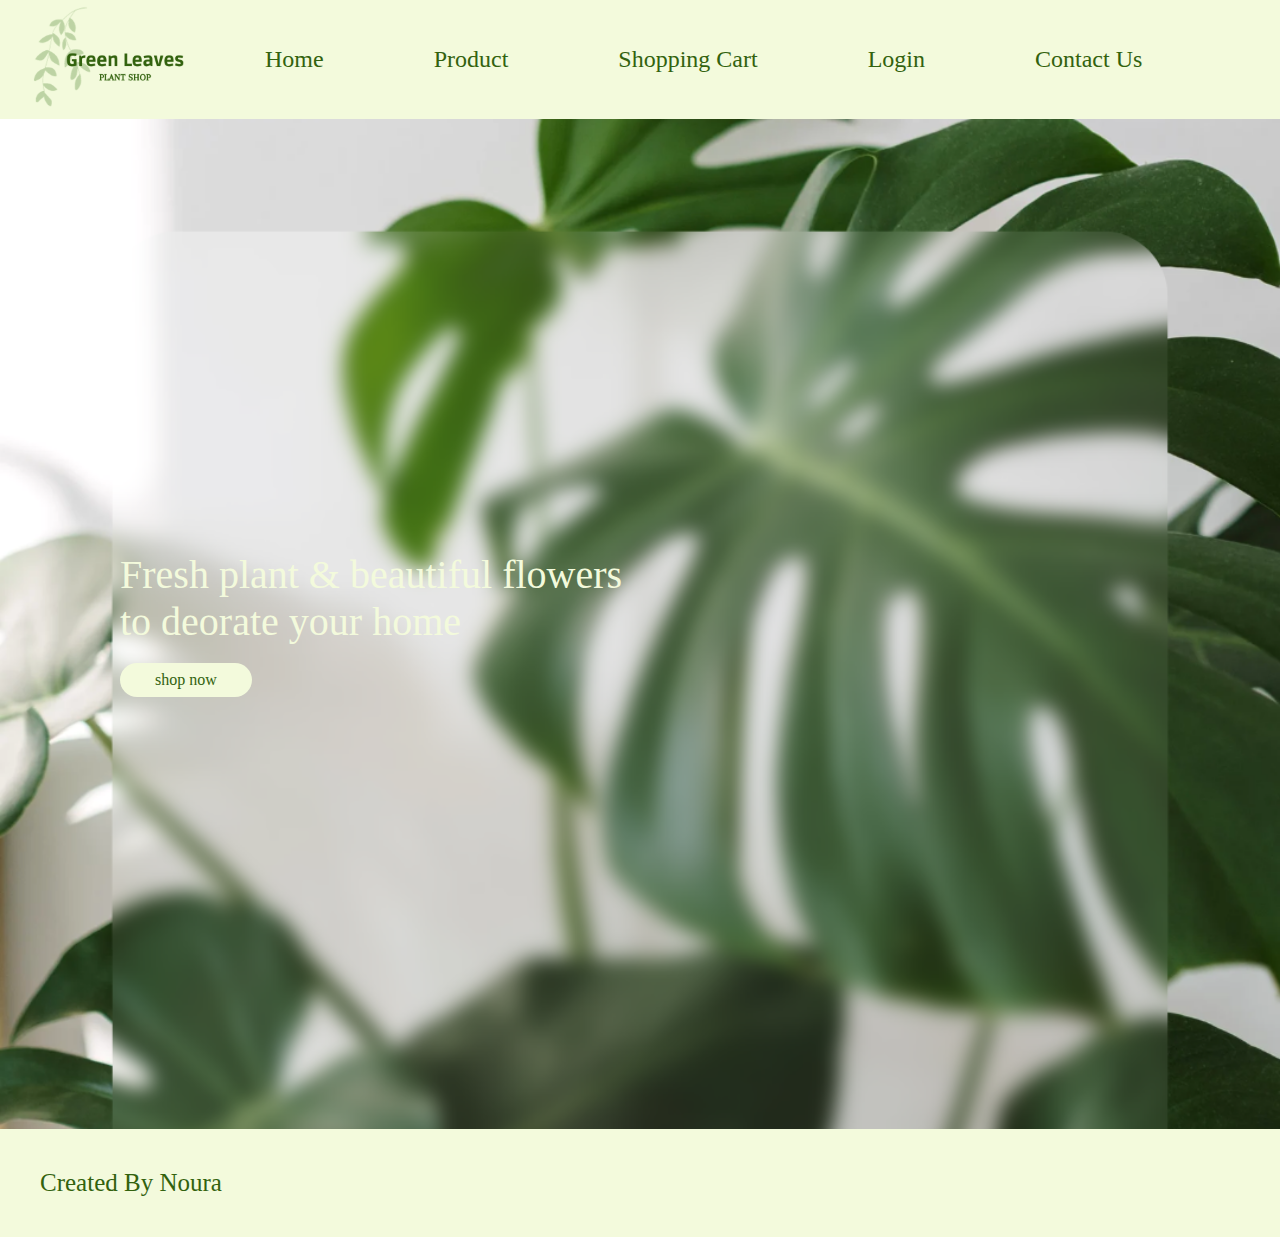
<file: index.html>
<!DOCTYPE html>
<html>
    <head>
        <title> Green Leaves </title>
        <link rel="stylesheet" href="Project.CSS">
    </head>
    <body>
        <header> 
            <div class="logoimage">
               <img src="Green Simple Plant Shop Logo11.png"> 
            </div>

            <div class="list">
            <ul>
                <li> <a href="index.html"> Home </a></li>
                <li> <a href="product.html"> Product</a></li>
                <li> <a href="shoppingCart.html"> Shopping Cart </a></li>
                <li> <a href="login.html"> Login</a></li>
                <li> <a href="conactUs.html"> Contact Us</a></li>
            </ul>
        </header>

        <div class="container">
            <div class="shop">
                <p> Fresh plant &  beautiful flowers  </p>
                <p>to deorate your home </p> <br> 
                <a href="shoppingCart.html" id="btn"> shop now </a>
            </div>
        </div>

        <footer>
             <p id="p"> Created By Noura </p>
        </footer>
    </body>
</html>
</file>
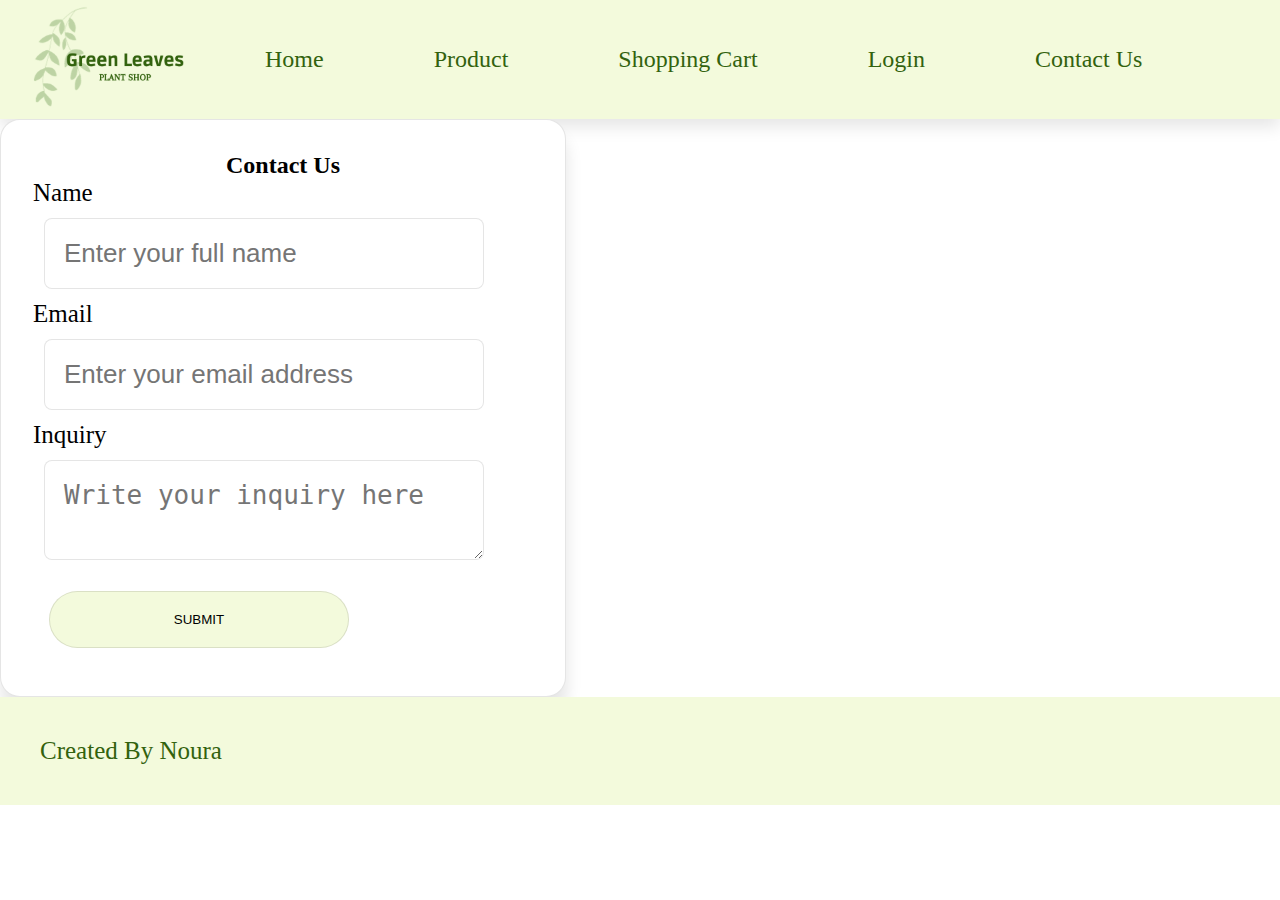
<file: conactUs.html>
<!DOCTYPE html>
<html>
    <head>
        <title> Green Leaves </title>
        <link rel="stylesheet" href="Project.CSS">
    </head>
    <body>
        
        <header> 
            <div class="logoimage">
               <img src="Green Simple Plant Shop Logo11.png"> 
            </div>
            <div class="list">
            <ul>
                <li> <a href="index.html"> Home </a></li>
                <li> <a href="product.html"> Product</a></li>
                <li> <a href="shoppingCart.html"> Shopping Cart </a></li>
                <li> <a href="login.html"> Login</a></li>
                <li> <a href="conactUs.html"> Contact Us</a></li>
            </ul>
        </header>
        <div class="login"> 
            <form  class= "login_form" method="POST">
                <h2>Contact Us</h2>
                <label for="name">Name</label>
                <input type="text" id="name" name="name" class="box" placeholder="Enter your full name" required>
                <br>
                <label for="email">Email</label>
                <input type="email" id="email" name="email" class="box" placeholder="Enter your email address" required>
                <br>
                <label for="message">Inquiry</label>
                <textarea id="message" name="message"class="box"  placeholder="Write your inquiry here" required></textarea>
                <br>
                <input type="submit" name ="submit" value="submit" class="btn">
            </form>
        </div>
        <footer>
             <p id="p"> Created By Noura </p>
        </footer>
    </body>
</html>
</file>
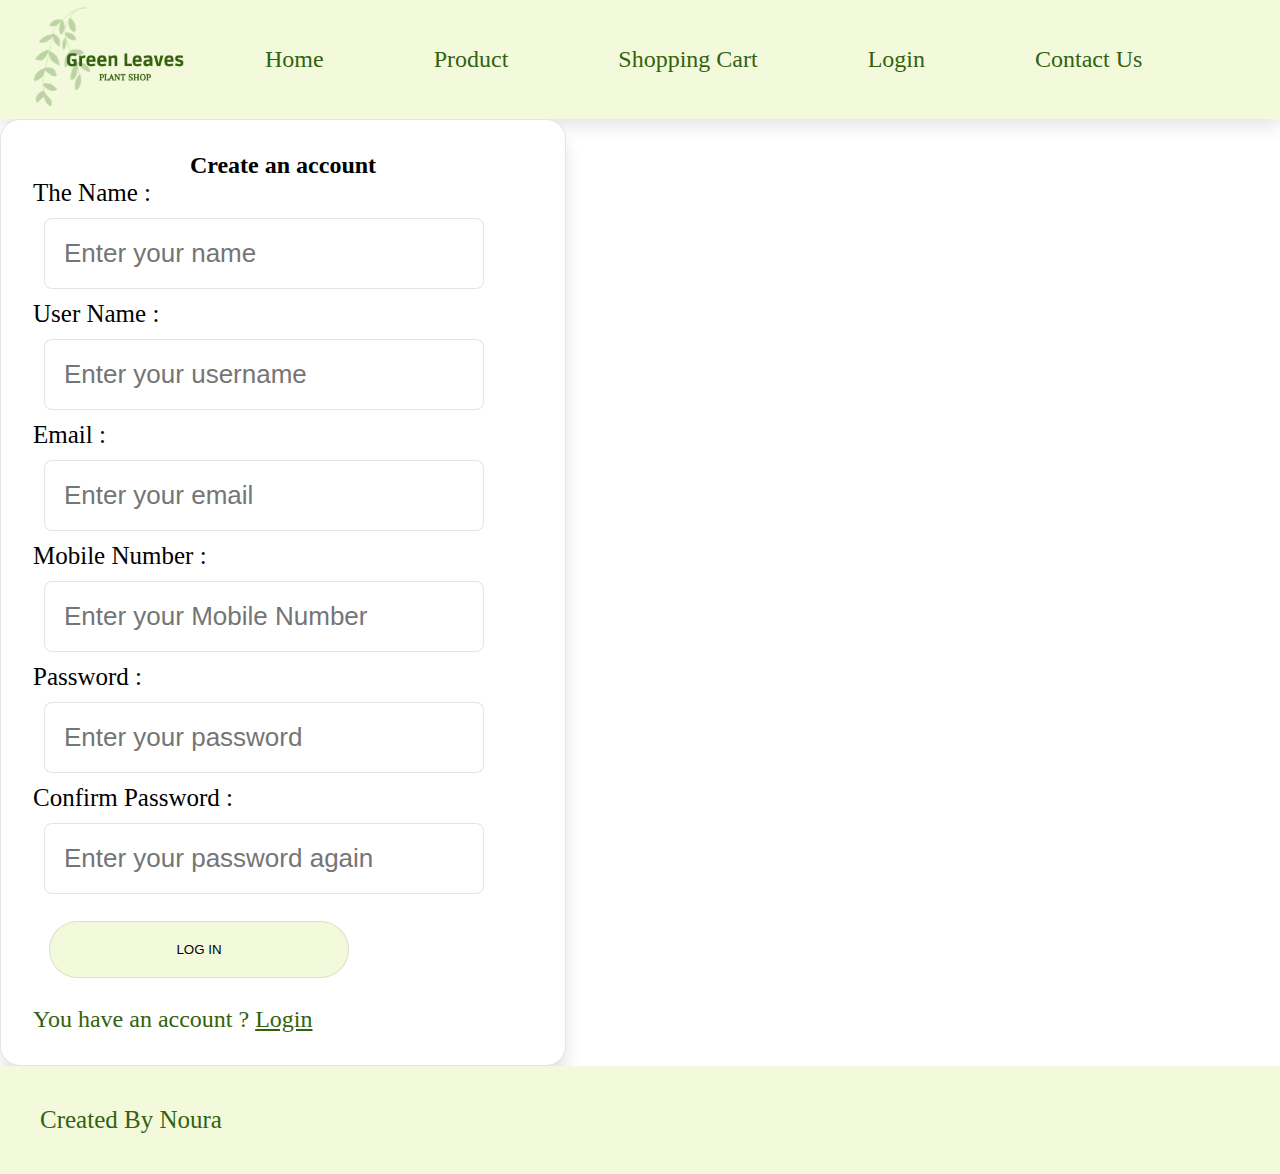
<file: creatAccount.html>
<!DOCTYPE html>
<html>
    <head>
        <title> Green Leaves </title>
        <link rel="stylesheet" href="Project.CSS">
    </head>

    <body>
        <header> 
            <div class="logoimage">
               <img src="Green Simple Plant Shop Logo11.png"> 
            </div>

            <div class="list">
            <ul>
                <li> <a href="index.html"> Home </a></li>
                <li> <a href="product.html"> Product</a></li>
                <li> <a href="shoppingCart.html"> Shopping Cart </a></li>
                <li> <a href="login.html"> Login</a></li>
                <li> <a href="conactUs.html"> Contact Us</a></li>
            </ul>
        </header>

        <div class="login">
            <form  class= "login_form" method="post"  >
                <h2>Create an account </h2>
                <label for="name1"> The Name : </label>
                <input type="text" name="name1" class="box" placeholder="Enter your name"  required  >
                <br>
                <label for="name2"> User Name : </label>
                <input type="text" name="name2" class="box" placeholder="Enter your username" required  >
                <br>
                <label for="email"> Email : </label>
                <input type="text" name="email" class="box" placeholder="Enter your email" required  >
                <br>
                <label for="phoneNum"> Mobile Number : </label>
                <input type="text" name="phoneNum" class="box" placeholder="Enter your Mobile Number" required  >
                <br>
                <label for="pass"> Password : </label>
                <input type="password" name="pass" class="box" placeholder="Enter your password"required>
                <br>
                <label for="pass2"> Confirm Password : </label>
                <input type="password" name="pass2" class="box" placeholder="Enter your password again" required  >
                <br>
                <input type="submit" name ="submit" value="Log in" class="btn"  >
               
                <p>You have an account ? <a href="login.html">Login </a></p> 
            </form>
        
        </div>


        <footer>
             <p id="p"> Created By Noura </p>
        </footer>
    </body>
</html>
</file>
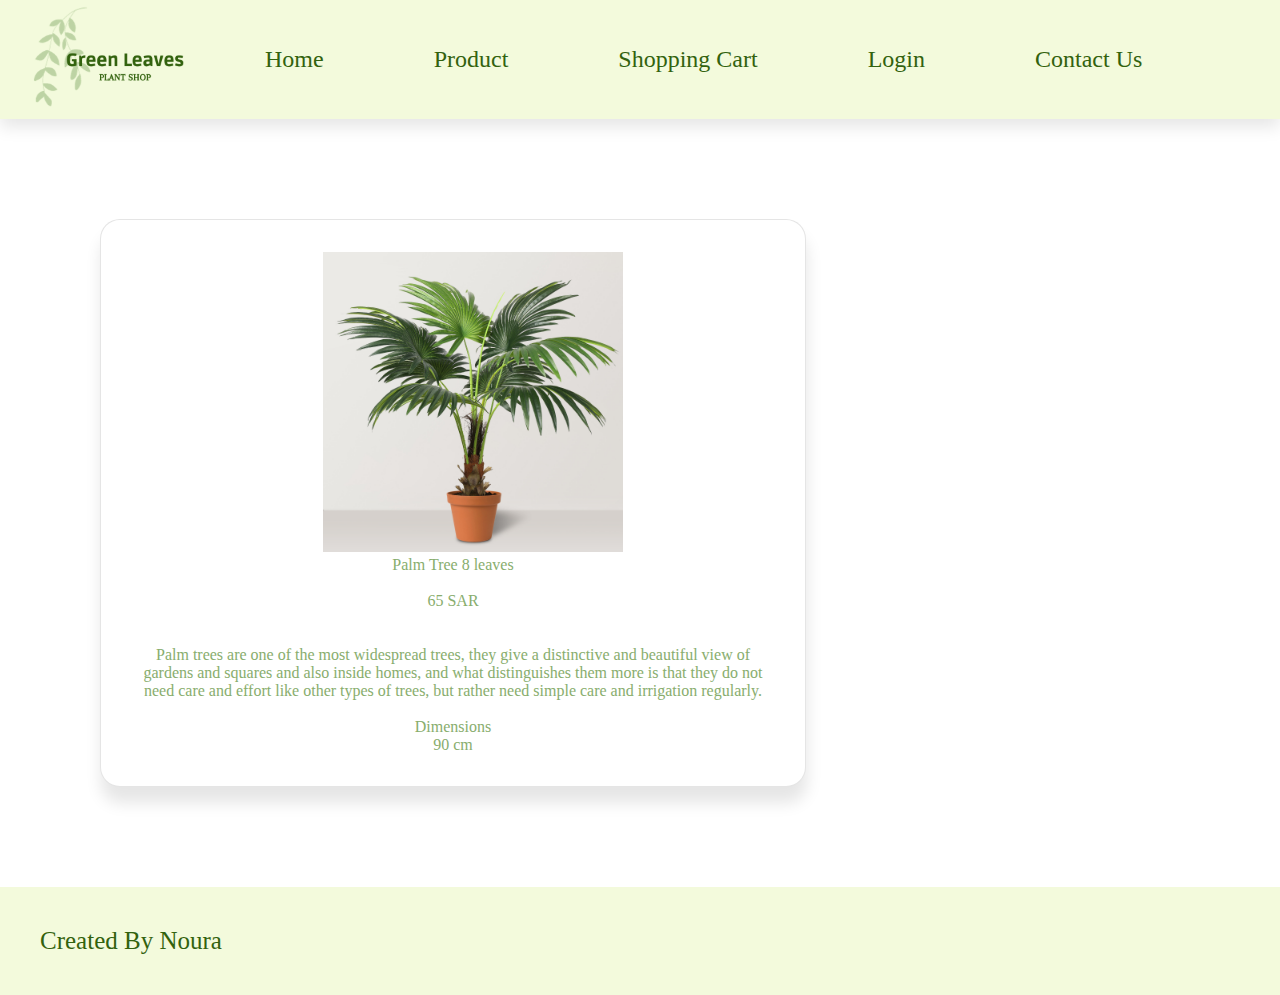
<file: details1.html>
<!DOCTYPE html>
<html>
    <head>
        <title> Green Leaves </title>
        <link rel="stylesheet" href="Project.CSS">
    </head>
    <body>
        <header> 
            <div class="logoimage">
               <img src="Green Simple Plant Shop Logo11.png"> 
            </div>

            <div class="list">
            <ul>
                <li> <a href="index.html"> Home </a></li>
                <li> <a href="product.html"> Product</a></li>
                <li> <a href="shoppingCart.html"> Shopping Cart </a></li>
                <li> <a href="login.html"> Login</a></li>
                <li> <a href="conactUs.html"> Contact Us</a></li>
            </ul>
        </header>
        <div class="detail">
        
            <img src="Artificial-Fan-Palm-Tree-8-leaves-1.jpg">
            <p>  Palm Tree 8 leaves </p><br>
            <p> 65 SAR </p>
           <br> <br><p>Palm trees are one of the most widespread trees, they give a distinctive and beautiful view of gardens and squares and also inside homes, and what distinguishes them more is that they do not need care and effort like other types of trees, but rather need simple care and irrigation regularly.</p>
            <br><p>Dimensions</p> 
            <p>90 cm</p> 

       </div>
        <footer>
             <p id="p"> Created By Noura </p>
        </footer>
    </body>
</html>
</file>
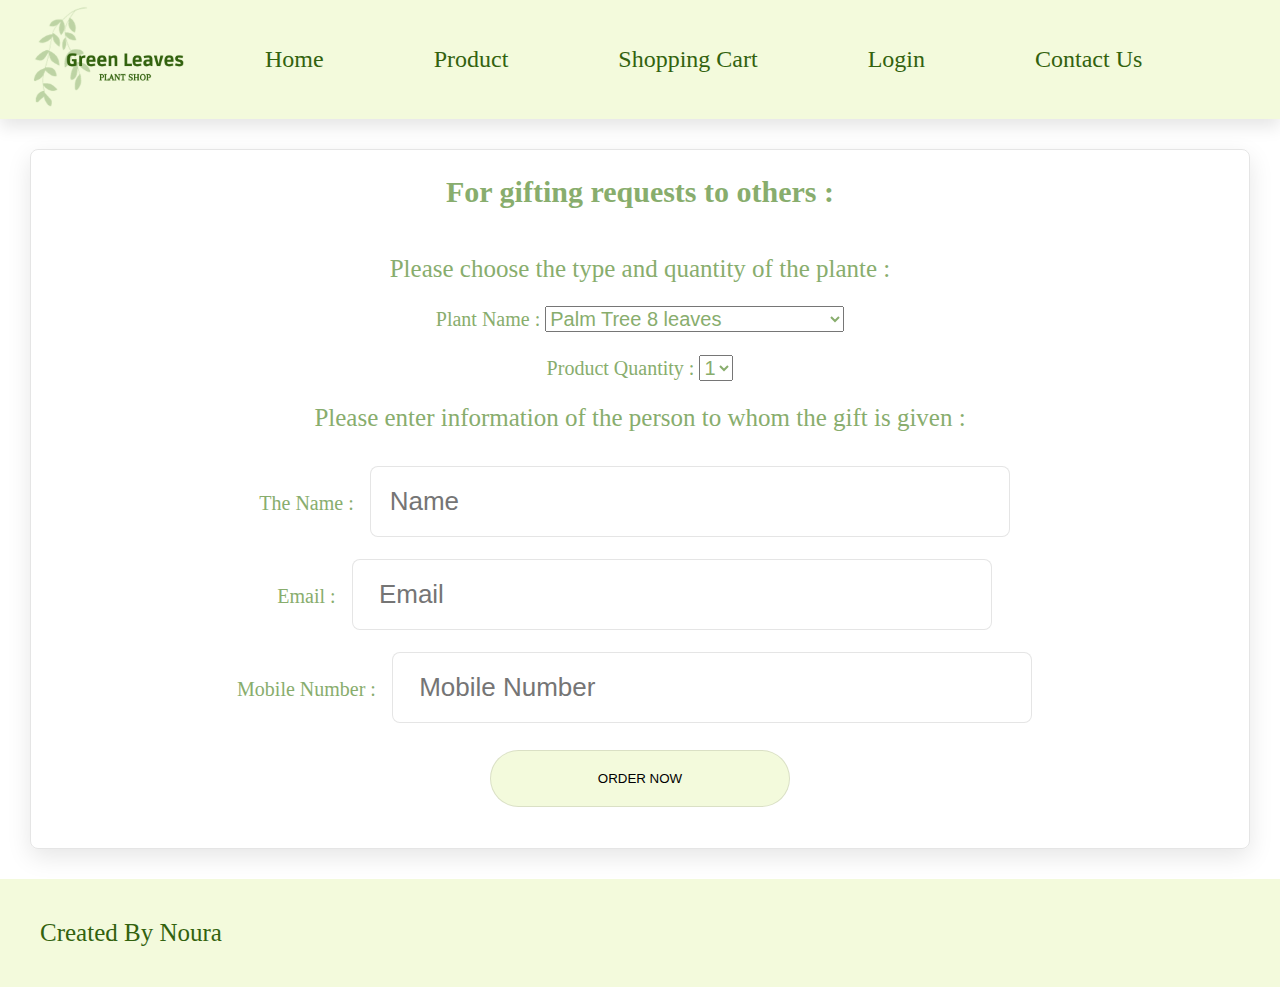
<file: gift.html>
<!DOCTYPE html>
<html>
    <head>
        <title> Green Leaves </title>
        <link rel="stylesheet" href="Project.CSS">
    </head>
    <body>
        <header> 
            <div class="logoimage">
               <img src="Green Simple Plant Shop Logo11.png"> 
            </div>

            <div class="list">
            <ul>
                <li> <a href="index.html"> Home </a></li>
                <li> <a href="product.html"> Product</a></li>
                <li> <a href="shoppingCart.html"> Shopping Cart </a></li>
                <li> <a href="login.html"> Login</a></li>
                <li> <a href="conactUs.html"> Contact Us</a></li>
            </ul>
        </header>

        <div class="gift"> 
            <form class="gift1" >
            <h2> For gifting requests to others : </h2><br><br>
            <P>Please choose the type and quantity of the plante : </P><br>
                    <label for="number1" >Plant Name : </label>
                     <select name="plant" class="gift1">
                        <option value="plant1"> Palm Tree 8 leaves </option>
                        <option value="plant2"> Sansevieria Trifasciata with pot </option>
                        <option value="plant3"> Potted Orchid </option>
                        <option value="plant4">  Indian Laurel </option>
                        <option value="plant5">  Bamboo </option>
                        <option value="plant6"> Polka Dot Plant </option>
                     </select><br><br>
                     <label for="number2" >Product Quantity : </label>
                     <select name="plant" id="number2" class="gift1">
                        <option value="one"> 1 </option>
                        <option value="two"> 2 </option>
                        <option value="three"> 3 </option>
                        <option value="four"> 4 </option>
                     </select>
                    
                        <br><br><p>Please enter information of the person to whom the gift is given : </p><br>
                        <label for="name1"> The Name : </label>
                        <input type="text" name="name1" class="box" placeholder="Name" required  >
                        <br>
                        <label for="email"> Email : </label>
                        <input type="text" name="email" class="box" placeholder=" Email"required  >
                        <br>
                        <label for="phoneNum"> Mobile Number : </label>
                        <input type="text" name="phoneNum" class="box" placeholder=" Mobile Number" required  >
                        <br>
                        
                        <input type="submit" name ="submit2" value="Order Now" class="btn"  >
                    </form>
        </div>

        <footer>
             <p id="p"> Created By Noura </p>
        </footer>
           

    </body>
</html>
</file>
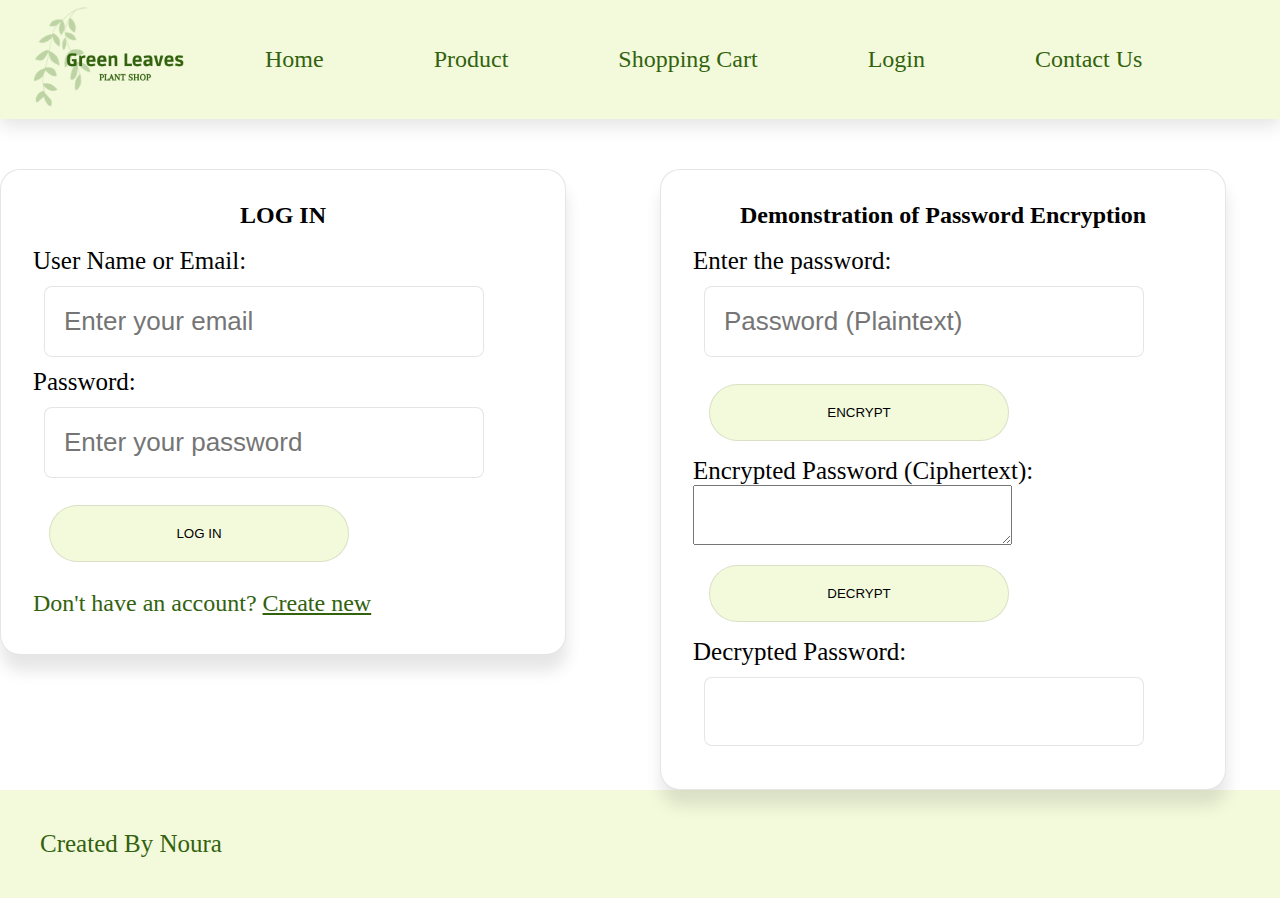
<file: login.html>
<!DOCTYPE html>
<html lang="en">
<head>
    <title> Green Leaves </title>
    <link rel="stylesheet" href="Project.CSS"> 
    <script>
        let publicKey, privateKey;

        // Generate Public & Private Key Pair
        async function generateKeys() {
            const keyPair = await window.crypto.subtle.generateKey(
                {
                    name: "RSA-OAEP",
                    modulusLength: 2048,
                    publicExponent: new Uint8Array([1, 0, 1]),
                    hash: "SHA-256",
                },
                true, 
                ["encrypt", "decrypt"]
            );

            publicKey = keyPair.publicKey;
            privateKey = keyPair.privateKey;
            console.log("Keys Generated");
        }

        // Encrypt Text
        async function encryptText(event) {
            event.preventDefault();
            const message = document.getElementById("inputText").value;
            if (!publicKey || message.trim() === "") {
                alert("Generate keys and enter text first!");
                return;
            }

            const encoder = new TextEncoder();
            const encodedMessage = encoder.encode(message);
            const encryptedData = await window.crypto.subtle.encrypt(
                {
                    name: "RSA-OAEP",
                },
                publicKey,
                encodedMessage
            );

            document.getElementById("encryptedText").value = btoa(String.fromCharCode(...new Uint8Array(encryptedData)));
        }

        // Decrypt Text
        async function decryptText(event) {
            event.preventDefault();
            const encryptedData = document.getElementById("encryptedText").value;
            if (!privateKey || encryptedData.trim() === "") {
                alert("Encrypt text first!");
                return;
            }

            const decryptedData = await window.crypto.subtle.decrypt(
                {
                    name: "RSA-OAEP",
                },
                privateKey,
                Uint8Array.from(atob(encryptedData), c => c.charCodeAt(0))
            );

            const decoder = new TextDecoder();
            document.getElementById("decryptedText").value = decoder.decode(decryptedData);
        }
    </script>
</head>

<body onload="generateKeys()">

    <header> 
        <div class="logoimage">
            <img src="Green Simple Plant Shop Logo11.png"> 
        </div>

        <div class="list">
            <ul>
                <li> <a href="index.html"> Home </a></li>
                <li> <a href="product.html"> Product</a></li>
                <li> <a href="shoppingCart.html"> Shopping Cart </a></li>
                <li> <a href="login.html"> Login</a></li>
                <li> <a href="conactUs.html"> Contact Us</a></li> 
            </ul>
        </div>
    </header>
    <div class="container123">
    <div class="login"> 
        <form class="login_form">
            <h2>LOG IN</h2>
            <br>
            <label for="email"> User Name or Email: </label>
            <input type="text" name="email" class="box" placeholder="Enter your email" required>
            <br>
            <label for="password"> Password: </label>
            <input type="password" name="password" class="box" placeholder="Enter your password" required>
            <br>
            <input type="submit" name="submit" value="Log in" class="btn">
            <p>Don't have an account? <a href="creatAccount.html">Create new</a></p> 
        </form>       
    </div>

    <div class="login"> 
        <form class="login_form">
            <h2>Demonstration of Password Encryption</h2>
            <br>
            <label> Enter the password: </label>
            <input id="inputText" type="text" class="box" placeholder="Password (Plaintext)" required>
            <br>
            <button type="button" onclick="encryptText(event)" class="btn">Encrypt</button>
            <br>
            <label>Encrypted Password (Ciphertext):</label>
            <textarea id="encryptedText" readonly></textarea>
            <br>


            <button type="button" onclick="decryptText(event)" class="btn">Decrypt</button>
            <br>
            <label>Decrypted Password:</label>
            <input id="decryptedText" type="text" class="box" readonly>
            <br>
        </form>       
    </div>
    </div>

    <footer>
        <p id="p"> Created By Noura </p>
    </footer>

</body>
</html>
</file>
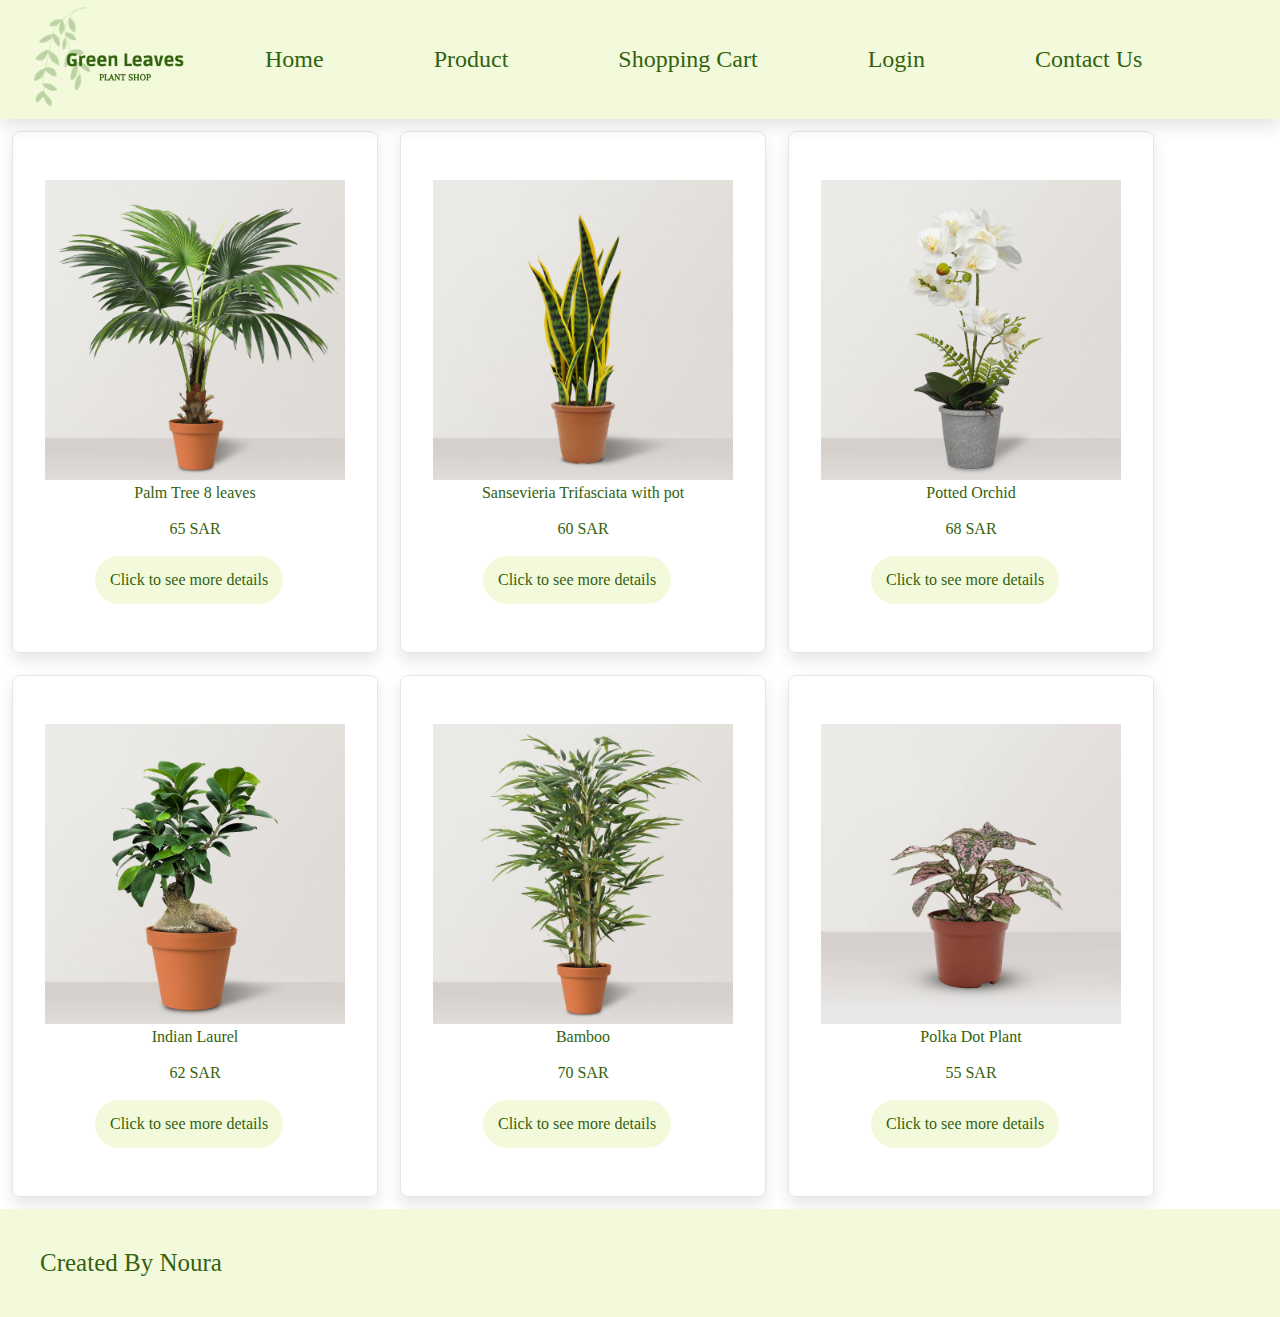
<file: product.html>
<!DOCTYPE html>
<html>
    <head>
        <title> Green Leaves </title>
        <link rel="stylesheet" href="Project.CSS">

    </head>

    <body>
        <header> 
            <div class="logoimage">
               <img src="Green Simple Plant Shop Logo11.png"> 
            </div>

            
            <div class="list">
            <ul>
                <li> <a href="index.html"> Home </a></li>
                <li> <a href="product.html" id="myFunction"> Product</a></li>
                <li> <a href="shoppingCart.html"> Shopping Cart </a></li>
                <li> <a href="login.html"> Login</a></li>
                <li> <a href="conactUs.html"> Contact Us</a></li>
            </ul>
        </header>
        
        
        <table>
                <tr> 
                    <td class="td">
                        <div class="boxPro" >
                      <img src="Artificial-Fan-Palm-Tree-8-leaves-1.jpg"><br>
                        <p>  Palm Tree 8 leaves </p><br>
                        <p> 65 SAR </p><br>
                        <a href="details1.html" id="btn1"><p>Click to see more details </p></a>
                        </div>
                    </td>

                    <td class="td">
                        <div class="boxPro">
                        <img src="Artificial-Sansevieria-Trifasciata-with-pot.jpg"><br>
                        <p>  Sansevieria Trifasciata with pot </p><br>
                        <p> 60 SAR </p><br>
                        <a href="" id="btn1"><p>Click to see more details </p></a>
                        </div>
                    </td>

                    <td class="td">
                        <div class="boxPro">
                        <img src="Artificial-Potted-Orchid-1.jpg"><br>
                        <p>  Potted Orchid </p><br>
                        <p> 68 SAR </p><br>
                        <a href="" id="btn1"><p>Click to see more details </p></a>
                        </div>
                    </td>
                </tr>
                <tr>
                    <td class="td">
                        <div class="boxPro">
                        <img src="Ficus-microcarpa-Ginseng.jpg"><br>
                        <p> Indian Laurel</p><br>
                        <p> 62 SAR </p><br>
                        <a href="" id="btn1"><p>Click to see more details </p></a>
                        </div>
                    </td>
                    <td class="td">
                        <div class="boxPro">
                        <img src="Artificial-Bamboo-120cm.jpg"><br>
                        <p>  Bamboo </p><br>
                        <p> 70 SAR </p><br>
                        <a href="" id="btn1"><p>Click to see more details </p></a>
                        </div>
                    </td>
                    <td class="td">
                        <div class="boxPro">
                        <img src="hypoestes-phyllostachya-polka-dot-plant-pink-00-2.jpg"><br>
                        <p> Polka Dot Plant </p><br>
                        <p> 55 SAR </p><br>
                        <a href="" id="btn1"><p>Click to see more details </p></a>
                        </div>
                    </td>
                </tr>
        </table>
        

        <footer>
             <p id="p"> Created By Noura </p>
        </footer>
    </body>
</html>
</file>
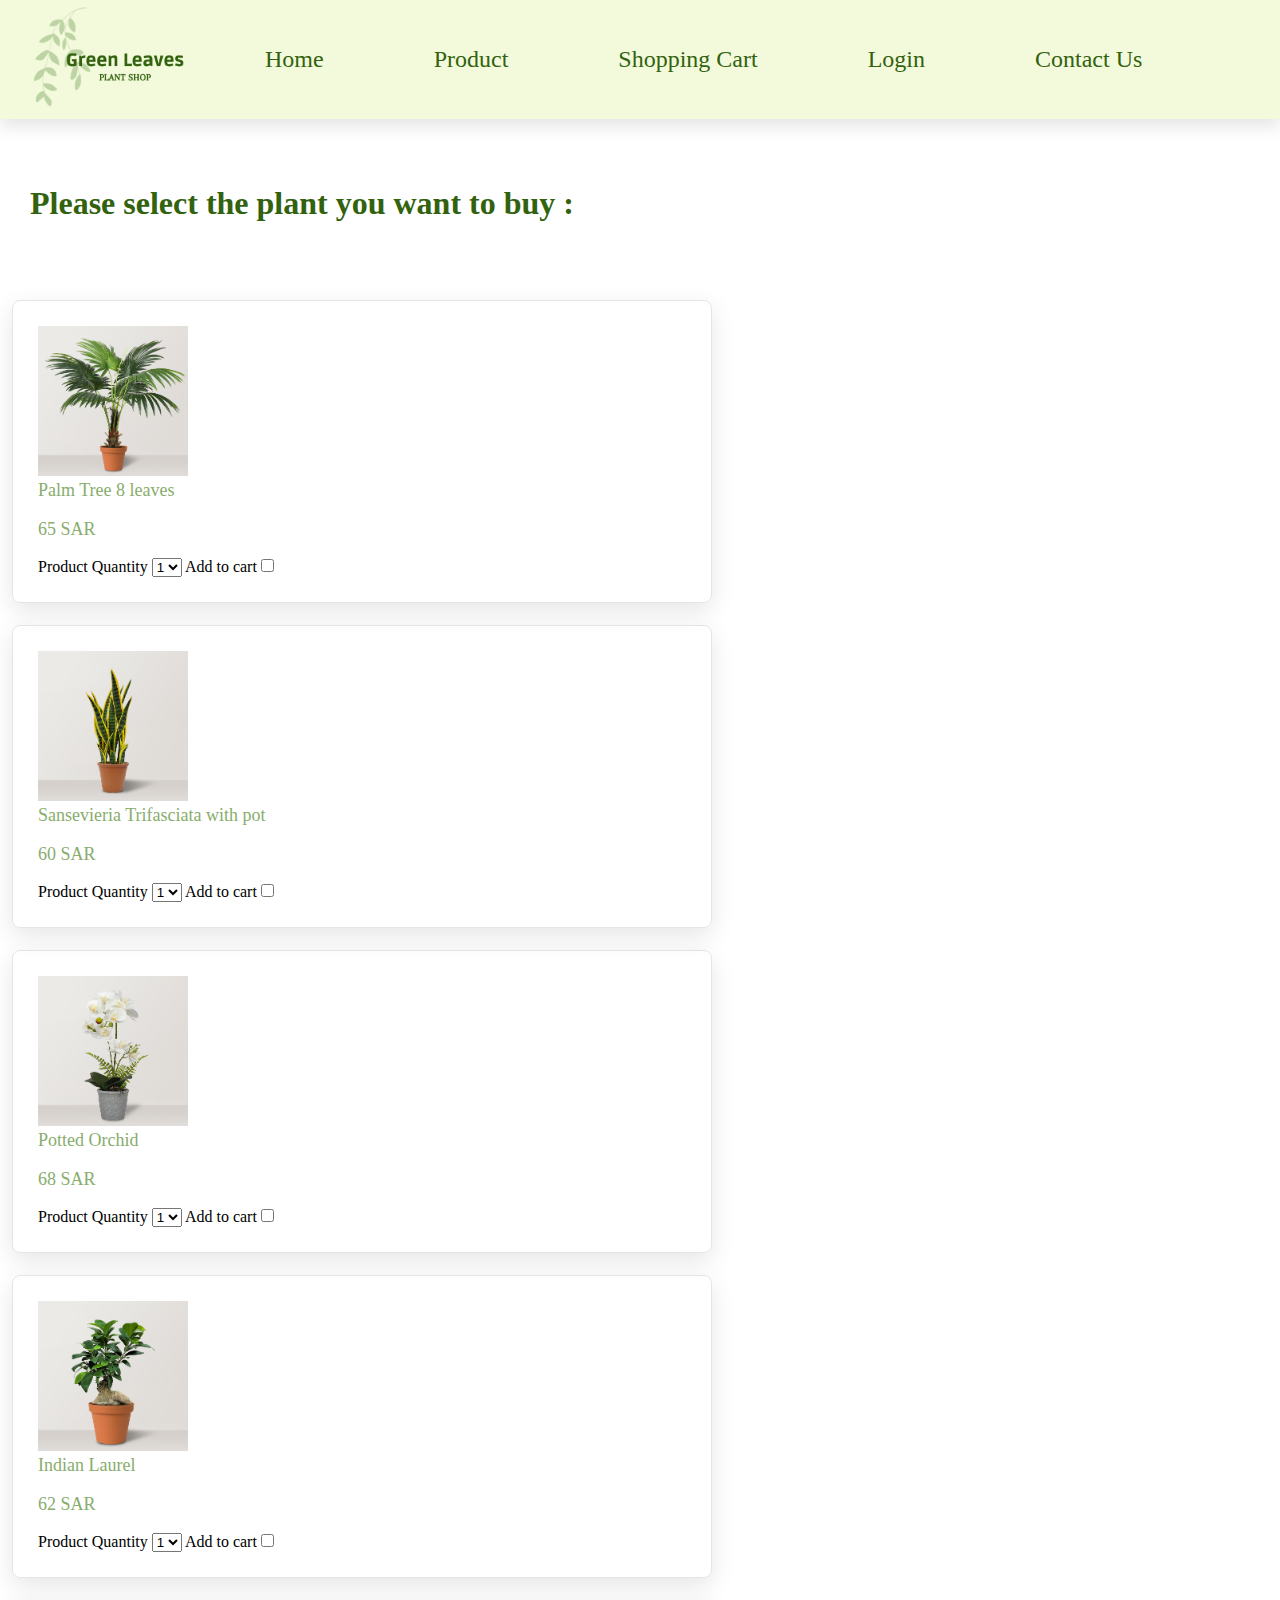
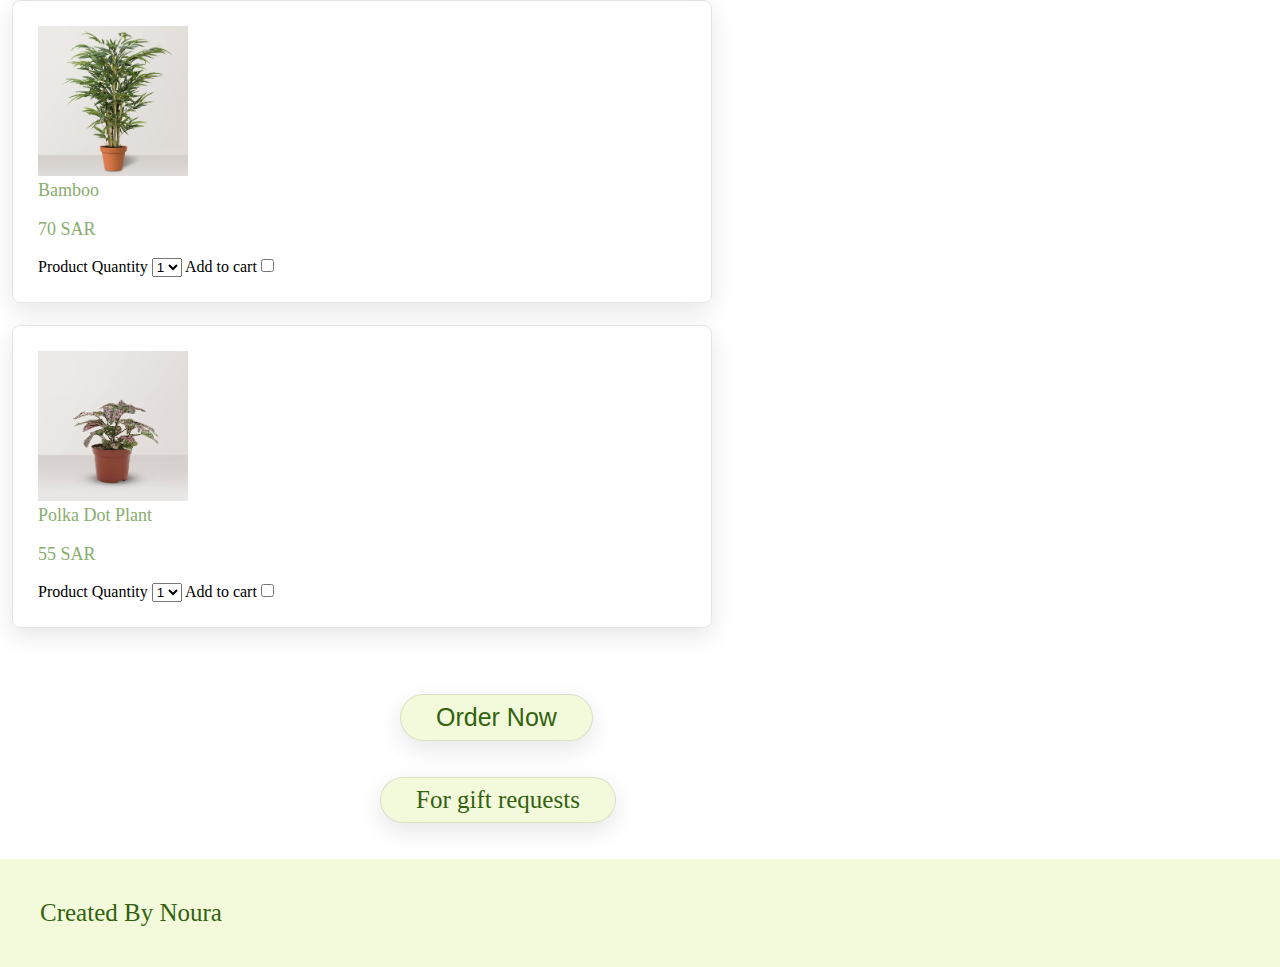
<file: shoppingCart.html>
<!DOCTYPE html>
<html>
    <head>
        <title> Green Leaves </title>
        <link rel="stylesheet" href="Project.CSS"> 
    </head>

    <body>
        <header> 
            <div class="logoimage">
               <img src="Green Simple Plant Shop Logo11.png"> 
            </div>

            <div class="list">
            <ul>
                <li> <a href="index.html"> Home </a></li>
                <li> <a href="product.html"> Product</a></li>
                <li> <a href="shoppingCart.html"> Shopping Cart </a></li>
                <li> <a href="login.html"> Login</a></li>
                <li> <a href="conactUs.html"> Contact Us</a></li>
            </ul>
        </header>

        <br><br><h1> Please select the plant you want to buy :</h1><br><br>
        
        <form class="form">
           
            
        <table>
            <tr> 
                <td class="td2">
                    <div class="boxPro2" >
                    <img src="Artificial-Fan-Palm-Tree-8-leaves-1.jpg">
                    <p>  Palm Tree 8 leaves </p><br>
                    <p> 65 SAR </p><br>
                     <label for="num1" >Product Quantity</label>
                     <select name="plant">
                        <option value="one"> 1 </option>
                        <option value="two"> 2 </option>
                        <option value="three"> 3 </option>
                        <option value="four"> 4 </option>
                     </select>
                     <label for="num2">Add to cart </label>
                     <input type="checkbox" name="order" value="order1">
                    </div>
                </td>
            </tr>
                <td class="td2">
                    <div class="boxPro2">
                    <img src="Artificial-Sansevieria-Trifasciata-with-pot.jpg"><br>
                    <p>  Sansevieria Trifasciata with pot </p><br>
                    <p> 60 SAR </p><br>
                    <label for="num3">Product Quantity</label>
                     <select name="plant" id="num3">
                        <option value="one"> 1 </option>
                        <option value="two"> 2 </option>
                        <option value="three"> 3 </option>
                        <option value="four"> 4 </option>
                     </select>
                     <label for="num4">Add to cart </label>
                     <input type="checkbox" name="order" value="order1">
                    </div>
                </td>
            </tr>
            <tr>
                <td class="td2">
                    <div class="boxPro2">
                    <img src="Artificial-Potted-Orchid-1.jpg"><br>
                    <p>  Potted Orchid </p><br>
                    <p> 68 SAR </p><br>
                    <label for="num5" >Product Quantity</label>
                     <select name="plant" id="num5">
                        <option value="one"> 1 </option>
                        <option value="two"> 2 </option>
                        <option value="three"> 3 </option>
                        <option value="four"> 4 </option>
                     </select>
                     <label for="num6">Add to cart </label>
                     <input type="checkbox" name="order" value="order1">
                    </div>
                </td>
            </tr>
            <tr>
                <td class="td2">
                    <div class="boxPro2">
                    <img src="Ficus-microcarpa-Ginseng.jpg"><br>
                    <p> Indian Laurel</p><br>
                    <p> 62 SAR </p><br>
                    <label for="num7">Product Quantity</label>
                     <select name="plant" >
                        <option value="one"> 1 </option>
                        <option value="two"> 2 </option>
                        <option value="three"> 3 </option>
                        <option value="four"> 4 </option>
                     </select>
                     <label for="num8">Add to cart </label>
                     <input type="checkbox" name="order" value="order1">
                    </div>
                </td>
            </tr>
            <tr>    
                <td class="td2">
                    <div class="boxPro2">
                    <img src="Artificial-Bamboo-120cm.jpg"><br>
                    <p> Bamboo </p><br>
                    <p> 70 SAR </p><br>
                    <label for="num9" >Product Quantity</label>
                     <select name="plant">
                        <option value="one"> 1 </option>
                        <option value="two"> 2 </option>
                        <option value="three"> 3 </option>
                        <option value="four"> 4 </option>
                     </select>
                     <label for="num10">Add to cart </label>
                     <input type="checkbox" name="order" value="order1">
                    </div>
                </td>
            </tr>
            <tr>
                <td class="td2">
                    <div class="boxPro2">
                    <img src="hypoestes-phyllostachya-polka-dot-plant-pink-00-2.jpg"><br>
                    <p> Polka Dot Plant </p><br>
                    <p> 55 SAR </p><br>
                    <label for="num11" >Product Quantity</label>
                     <select name="plant" id="num11">
                        <option value="one"> 1 </option>
                        <option value="two"> 2 </option>
                        <option value="three"> 3 </option>
                        <option value="four"> 4 </option>
                     </select>
                     <label for="num12">Add to cart </label>
                     <input type="checkbox" name="order" value="order1">
                    </div>
                </td>
            </tr>
    </table> <br><br><br>
    <input type="submit" value="Order Now" class="submit"> <br> <br><br>
    </form>
        <script>
            // Add an event listener to the "Order Now" button
            var orderButton = document.querySelector(".submit");
            orderButton.addEventListener("click", function (event) {
                event.preventDefault(); // Prevent the form from submitting
                alert("Thank you for your order! We will process it shortly.");
            });
        </script>
        
        <a href="gift.html" id="btn3"> For gift requests</a><br><br><br>
    

        <footer>
             <p id="p"> Created By Noura </p>
        </footer>
    </body>
</html>
</file>
<file: Project.CSS>
/* Home page */
 *{
    margin: 0; padding:0;
    text-decoration: none;
 }
 .container{
  padding: 32px 80px;
  background-image: url(img2.png);  
  background-size: cover ; 
}
.shop  {
    padding: 50px 35px ;
    margin: 350px 5px;
 }
 .shop p {
    font-size: 40px;
    color: #F3FADC;
 }
 #btn{
    display: inline-block;
    background:#F3FADC;
    padding: 8px 35px ;
    color: #32620E;
    border-radius: 60px ; 
}
#btn:hover{
    background-color: #88AD6D; 
}
/* end home page */

 /* header */
header{
    background: #F3FADC;
    display:flex; 
    align-items: center;
    box-shadow: 0  8px 16px rgba(0, 0, 0,.1);
}
.list a{
    font-size: 24px;
    padding:0  24px;
    display: block;
    color: #32620E;
    text-align: center;
    padding: 5px;
    margin: 40px; 
}
 ul{
    display: flex;
    justify-content: space-between;
    list-style-type: none ;
}
li{
    float:right;
    text-align: center;
    margin-left: 20px;
}
li a:hover{
    color: #88AD6D ;     
}

.logoimage img {
    width: 200px;
}
/* end section header */

/* footer */
footer{
    background: #F3FADC;
    padding:  40px;
}
#p{
    color: #32620E;
    font-size: 25px;
}
/* end section footer */

/* start product page */
.boxPro{
    border:1px solid rgba(0,0,0,.1);
    box-shadow: 0 8px 16px rgba(0,0,0,.1);
    border-radius: 8px; 
    padding:48px 32px;
}
.boxPro p{
    color:  #32620E;
    text-align: center;
}
.boxPro img {
    width: 300px;
    height: 300px;
}
.td{
    padding: 10px;
 }
 #btn1{
    display: inline-block;
    background:#F3FADC;
    padding: 15px ;
    margin-left: 50px;
    color: #32620E;
    border-radius: 60px ;
 }
/* end product page */

/* Start login,creatAccount page */
.container123 {
    display: flex;
    justify-content: center; /* Centers the forms */
    align-items: flex-start; /* Aligns them at the top */
    gap: 40px; /* Adds space between the two forms */
    margin-top: 50px;
    flex-wrap: wrap; /* Makes it responsive for smaller screens */
}

/* Styles for both login and encryption forms */
.login {
    flex: 1; /* Ensures equal width */
    min-width: 350px; /* Prevents shrinking */
}
@media screen and (max-width: 1000px) {
    .container123 {
        flex-direction: column; /* Stacks boxes on smaller screens */
        align-items: center;
        gap: 20px;
    }
}
.login_form{
    background:#fff;
    border: 1px solid rgba(0,0,0,.1);
    width: 500px;
    padding:32px;
    margin: 0;
    box-shadow: 1px 16px 16px rgba(0,0,0,.1);
    border-radius: 20px;
    min-height: 420px;
}
.login h2{
    font-size: 24px;
    color:black;
    text-align: center;
}
.login .box{
    width: 400px;
    margin:11px;
    font-size: 26px;
    border:0.5px solid rgba(0,0,0,.1);
    border-radius: 8px;
    padding:19px 19px;
    color:black;
}
.login .btn{ 
    padding: 20px 50px ; 
    margin:16px ;
    display: inline-block;
    text-align: center;
    width:300px;
    border-radius: 60px ;
    background-color: #F3FADC;
    text-transform:uppercase;
    border:1px solid rgba(0,0,0,.1);
}
.btn:hover{
    background-color: #88AD6D; 
}
.login p{
    padding-top: 12px;
    color:#32620E;
    font-size: 24px;
}
.login a{
    color:#32620E;
    text-decoration: underline;
}
.login_form label{
    font-size: 25px;
}
#encryptedText , #decryptedText{
    font-size: 25px;
}

/* end login,creatAccount page*/

/*start shoppingCart page*/
h1{
    margin: 30px;
    color: #32620E;
}
.boxPro2{
    padding:25px;
    border:1px solid rgba(0,0,0,.1);
    box-shadow: 0 8px 24px rgba(0,0,0,.1);
    border-radius: 8px; 
}
.boxPro2 p{  
    font-size: large;
    color:#88AD6D;
}
.boxPro2 img {
    width: 150px;
    height: 150px;
}
.td2{
    padding: 10px;
    width: 700px;
}
.plant{
    margin: 90px;
    padding: 50px;
    text-align:right;
    color: #32620E;
}
.submit{
    display: inline-block;
    background:#F3FADC;
    padding: 8px 35px ;
    color: #32620E;
    border-radius: 60px ; 
    margin-left: 400px;
    border:1px solid rgba(0,0,0,.1);
    box-shadow: 0 8px 24px rgba(0,0,0,.1);
    font-size: 25px;
}
#btn3{
    display: inline-block;
    background:#F3FADC;
    padding: 8px 35px ;
    color: #32620E;
    border-radius: 60px ; 
    margin-left: 380px;
    border:1px solid rgba(0,0,0,.1);
    box-shadow: 0 8px 24px rgba(0,0,0,.1);
    font-size: 25px;
}
/*end shoppingCart page*/

/*start gift page*/
.gift{
    margin: 30px;
    padding:25px;
    border:1px solid rgba(0,0,0,.1);
    box-shadow: 0 8px 24px rgba(0,0,0,.1);
    border-radius: 8px;
    text-align: center;
}
.gift p {
    color: #88AD6D;
    font-size: 25px;
}
.gift1 {
    font-size: 20px;
    color: #88AD6D;
}
.gift .box{
    width: 600px;
    margin:11px;
    font-size: 26px;
    border:0.5px solid rgba(0,0,0,.1);
    border-radius: 8px;
    padding:19px 19px;
    color:black;
}
.gift .btn{ 
    padding: 20px 50px ; 
    margin:16px ;
    display: inline-block;
    text-align: center;
    width:300px;
    border-radius: 60px ;
    background-color: #F3FADC;
    text-transform:uppercase;
    border:1px solid rgba(0,0,0,.1);
}
/*end gift page*/

/*start details page*/
.detail{
    background:#fff;
    border: 1px solid rgba(0,0,0,.1);
    width: 640px;;
    padding:32px;
    margin: 100px;
    box-shadow: 1px 16px 16px rgba(0,0,0,.1);
    border-radius: 20px;
}
.detail img{
    width: 300px;
    padding-left: 190px;
}
.detail p {
   color: #88AD6D;
   text-align: center;
}
/*end details page*/
</file>
